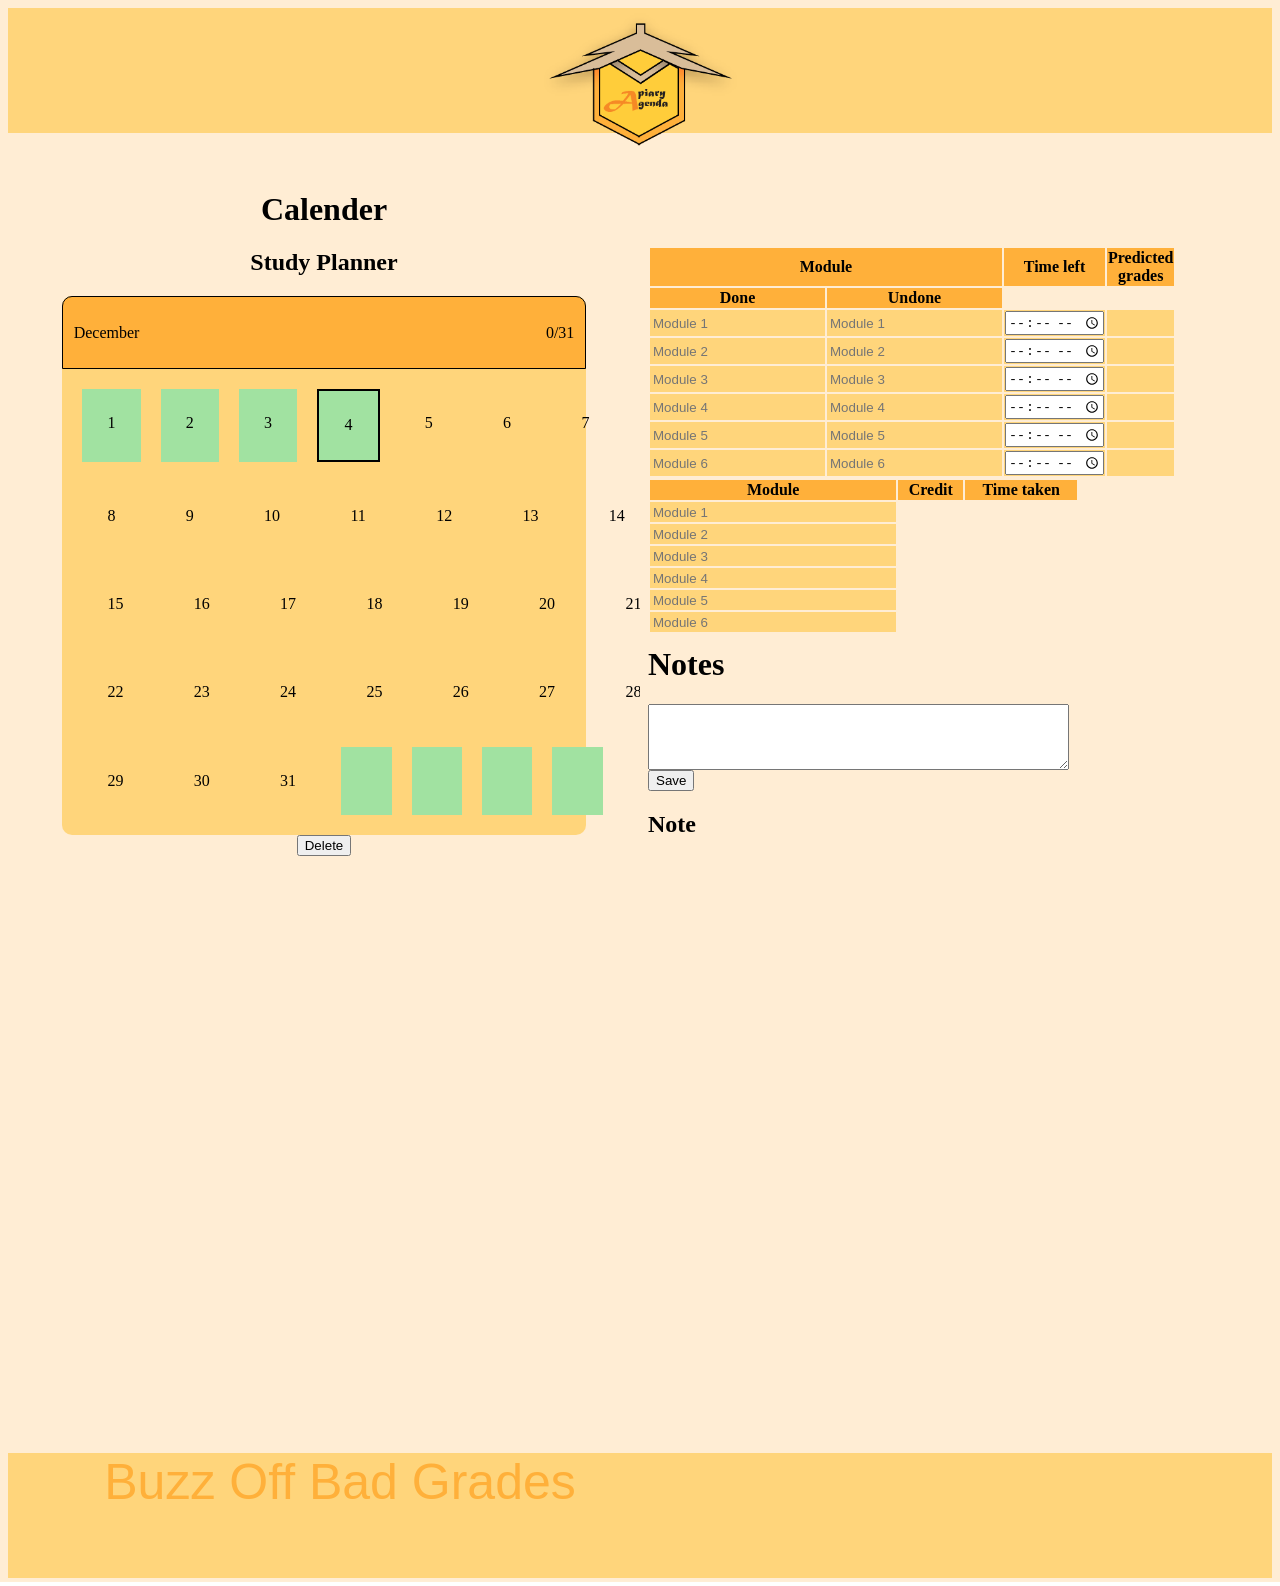
<file: index.html>
<html lang="en">
<head>
    <meta charset="UTF-8">
    <meta name="viewport" content="width=device-width, initial-scale=1.0">
    <title>Document</title>
    <link rel="stylesheet" type="text/css" href="styling.css">
    <style>
    </style>
</head>

<body id="back">
    
    <header>
        <img src="logo.png" alt="logo" width="225" height="145">
    </header>
    <iframe src="https://aliwarisha20042412-source.github.io/Study-Planner/WarishaCalender.html" frameborder="0" width="50%" height="970" id="calendar"></iframe>
    <iframe src="https://aliwarisha20042412-source.github.io/Study-Planner/AdaezeTables.html" frameborder="0" width="50%" height="400" id="tables"></iframe>
    <iframe src="https://aliwarisha20042412-source.github.io/Study-Planner/HadijahNotes.html" frameborder="0" width="50%" height="515" id="notes"></iframe>
    <iframe src="https://aliwarisha20042412-source.github.io/Study-Planner/calc.html" frameborder="0" width="300" height="90" id="calc"></iframe> 
    <iframe src="https://aliwarisha20042412-source.github.io/Study-Planner/AlexTimer.html" frameborder="0" width="350" height="150" id="timer"></iframe> 
    <iframe src="https://aliwarisha20042412-source.github.io/Study-Planner/AdaezeMascot.html" frameborder="0" width="600" height="280" id="mascot"></iframe>
    <footer>
        <p id="catchphrase">Buzz Off Bad Grades</p>
    </footer>

</body>
</html>
</file>
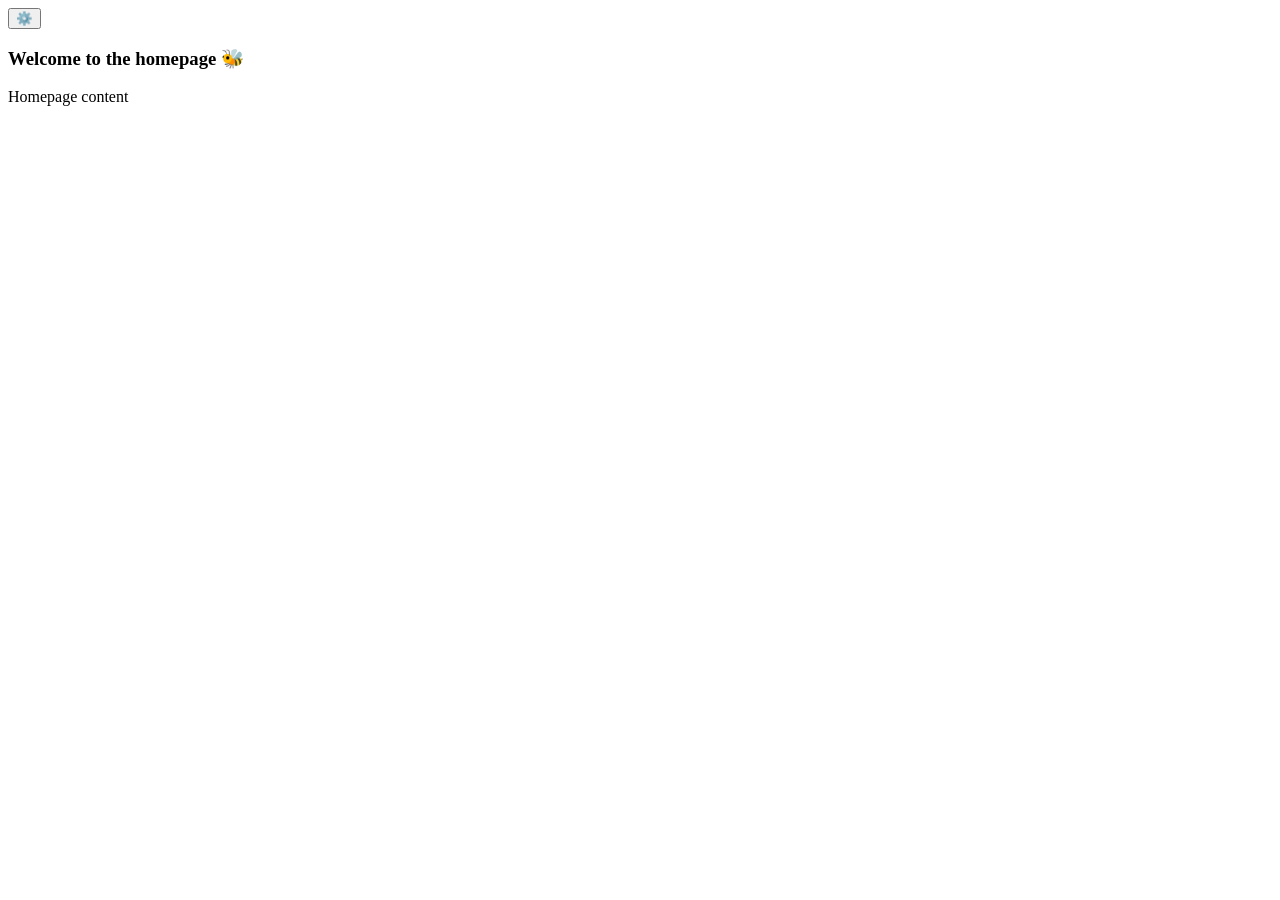
<file: AbbyMenu.html>
<!DOCTYPE html>
<html>
<head>
</head>
<body>

<div>
    <button id=menuButton onclick="toggleMenu()">⚙️</button>
</div>

<div id="tabs">
   <button class="tablinks" onclick="openTab(event, 'homepage')" id="defaultOpen">Homepage</button>
     <br>
     <button class="tablinks" onclick="openTab(event, 'menu')" >Menu</button>
     <br>
     <button class="tablinks" onclick="openTab(event, 'calendar')">Calendar</button>
     <br>
     <button class="tablinks" onclick="openTab(event, 'progress')">Progress</button>
     <br>
     <button class="tablinks" onclick="openTab(event, 'enterModules')">Enter Modules</button>
     <br>
     <button class="tablinks" onclick="openTab(event, 'viewModules')">View Modules</button>
</div>

<div id="homepage" class="tabcontent">
     <h3>Welcome to the homepage 🐝</h3>
     <p>Homepage content</p>
</div>

<div id="menu" class="tabcontent">
     <h3>Welcome to the Menu</h3>
    <p>Settings</p>
    <p>Profile</p>
     <p>Etc...</p>
</div>

<div id="calendar" class="tabcontent">
     <h3>Your calendar:</h3>
     <p>View your upcoming plans</p>
</div>

<div id="progress" class="tabcontent">
     <h3>Here's your progress!</h3>
     <p>Be proud and continue to work hard! Bzz 🐝</p>
</div>

<div id="enterModules" class="tabcontent">
    <h3>Enter your modules</h3>
    <p>What modules do you take?</p>
    <p>Take a look at your modules in your calendar!</p>
</div>

<div id="viewModules" class="tabcontent">
    <h3>View your modules</h3>
    <p>These are the modules you take</p>
</div>
<script>
function openTab(evt, tabName) {
     var i, tabcontent, tablinks;
     tabcontent = document.getElementsByClassName("tabcontent");
     for (i = 0; i < tabcontent.length; i++) {
        tabcontent[i].style.display = "none";
     }
     tablinks = document.getElementsByClassName("tablinks");
     for (i = 0; i < tablinks.length; i++) {
        tablinks[i].className = tablinks[i].className.replace(" active", "");
     }
     document.getElementById(tabName).style.display = "block";
     evt.currentTarget.className += " active";
}

// Get the element with id="defaultOpen" and click on it
document.getElementById("defaultOpen").click();

// Get the element with id="menuButton" and click on it
document.getElementById("menuButton").click();

function toggleMenu() {
     var menu = document.getElementById("tabs");
     if (menu.style.display === "none") {
        menu.style.display = "block";
     } else {
        menu.style.display = "none";
     }
}
</script>
</body>
</html>
</file>
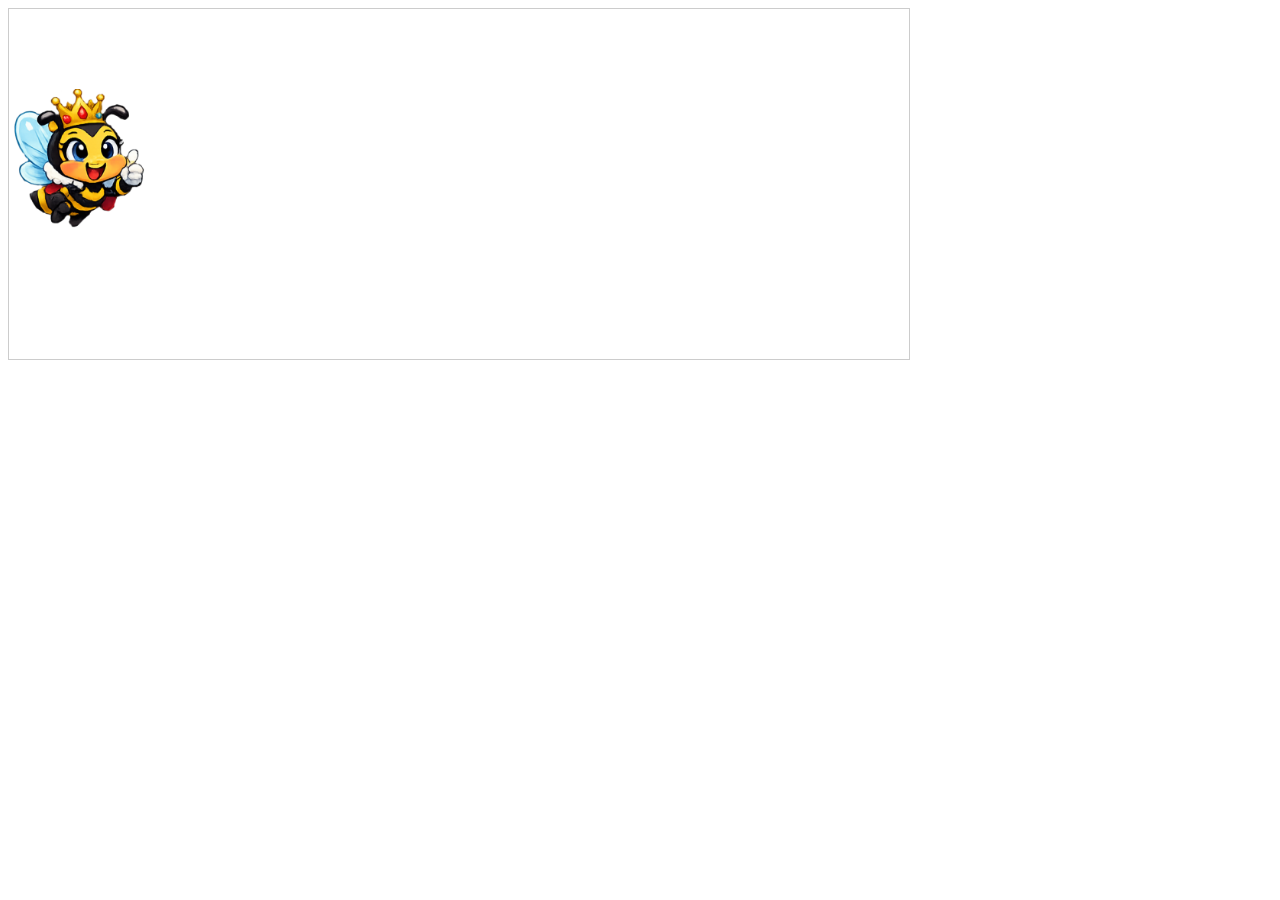
<file: AdaezeMascot.html>
<!doctype html>
<html>
<head>
  <meta charset="utf-8" />
  <style>
    #stage {
      width: 900px;
      height: 350px;
      border: 1px solid #ccc;
      position: relative;
      overflow: hidden;
    }
    #bee {
      position: absolute;
      width: 140px;
      height: 140px;
      left: 0px;
      top: 80px;
      image-rendering: auto;
      transform-origin: center;
    }
  </style>
</head>
<body>
  <div id="stage">
    <img id="bee" src="bee1.png" alt="bee">
  </div>

  <script>
  const frames = ["bee1.png","bee2.png","bee3.png","bee3.png"];
  const bee = document.getElementById("bee");
  const stage = document.getElementById("stage");

  let fi = 0;
  let x = 0;
  let vx = 1.2;         // ✅ SLOWER movement (try 0.8–2.0)
  let t = 0;

  const flapEvery = 10; // ✅ SLOWER animation (bigger = slower). Try 10–16

  function loop() {
    // change flap frame slowly
    if (t % flapEvery === 0) {
      fi = (fi + 1) % frames.length;
      bee.src = frames[fi];
    }

    

    // flip direction smoothly
    bee.style.transform = (vx >= 0) ? "scaleX(1)" : "scaleX(-1)";

    t++;
    requestAnimationFrame(loop);
  }

  loop();
</script>
</body>
</html>
</file>
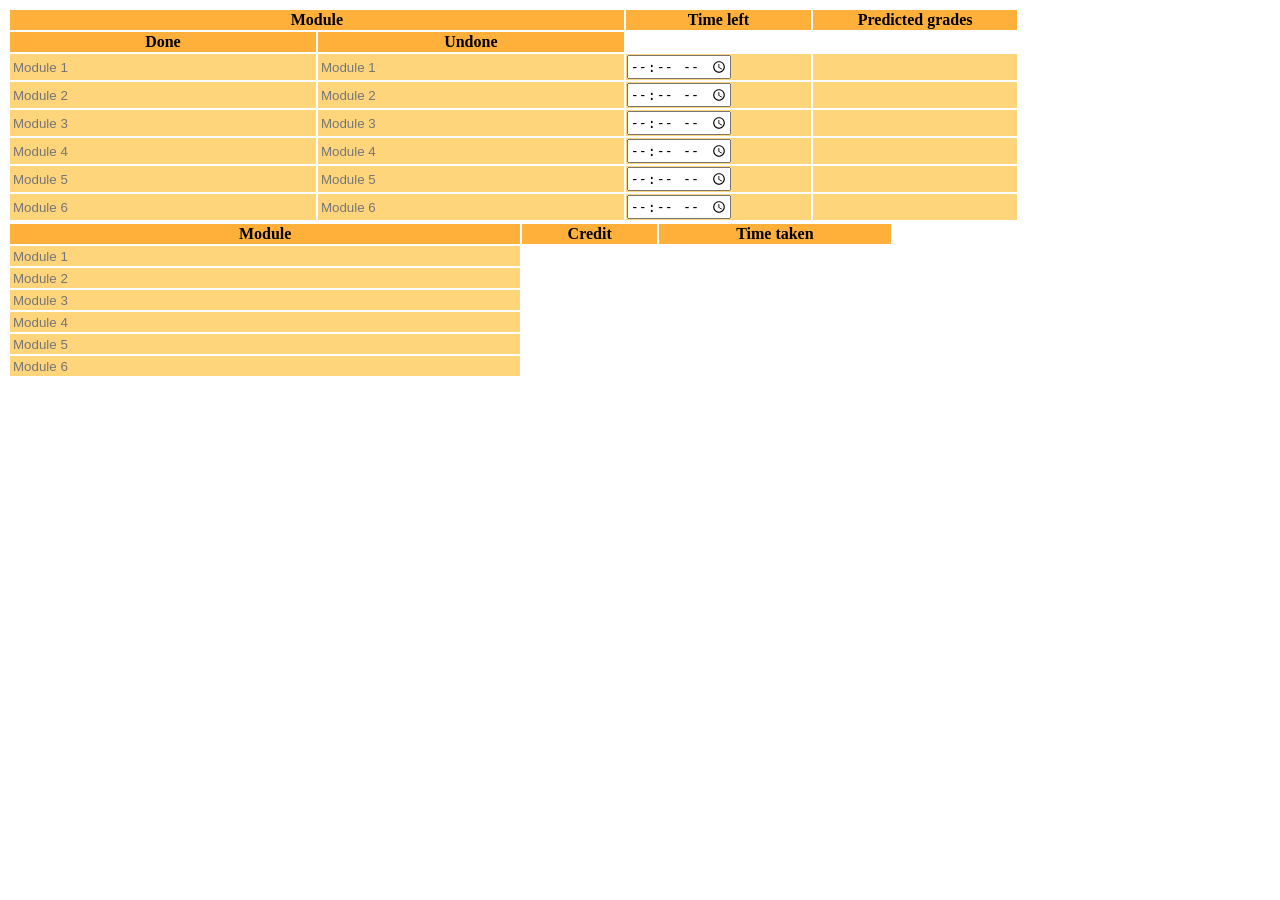
<file: AdaezeTables.html>
<!DOCTYPE html>
<html>
<head>
    <link rel="stylesheet" type="text/css" href="styling.css">
</head>

<body>

<table style="width: 80%; height: 100px;">
<tr>

<th colspan="2">Module</th>
<th>Time left</th>
<th>Predicted grades</th>

</tr>

<tr>
<th>Done</th>
<th>Undone</th>
</tr>

<tr>
    
    <td><input type = "text" id= "module" placeholder="Module 1" required/></td>
    <td><input type = "text" id= "module" placeholder="Module 1" required/></td>
    <td><input type = "time" id="timeleft" ></td>
    <td></td>
</tr>

<tr>
    
    <td><input type = "text" id= "module" placeholder="Module 2" required/></td>
    <td><input type = "text" id= "module" placeholder="Module 2" required/></td>
    <td><input type = "time" id="timeleft" ></td>
    <td></td>
</tr>

<tr>
   
    <td><input type = "text" id= "module" placeholder="Module 3" required/></td>
    <td><input type = "text" id= "module" placeholder="Module 3" required/></td>
    <td><input type = "time" id="timeleft" ></td>
    <td></td>
</tr>

<tr>
   
    <td><input type = "text" id= "module" placeholder="Module 4" required/></td>
    <td><input type = "text" id= "module" placeholder="Module 4" required/></td>
    <td><input type = "time" id="timeleft" ></td>
    <td></td>
</tr>

<tr>
   
    <td><input type = "text" id= "module" placeholder="Module 5" required/></td>
    <td><input type = "text" id= "module" placeholder="Module 5" required/></td>
    <td><input type = "time" id="timeleft" ></td>
    <td></td>
</tr>

<tr>
   
    <td><input type = "text" id= "module" placeholder="Module 6" required/></td>
    <td><input type = "text" id= "module" placeholder="Module 6" required/></td>
    <td><input type = "time" id="timeleft" ></td>
    <td></td>
</tr>

</table>

<table style="width: 70%; height: 100px;">
<tr>

<th>Module</th>
<th>Credit</th>
<th>Time taken</th>

</tr>

<tr>
    
    <td><input type = "text" id= "module" placeholder="Module 1" required/></td>

</tr>

<tr>
    
    <td><input type = "text" id= "module" placeholder="Module 2" required/></td>

</tr>

<tr>
   
    <td><input type = "text" id= "module" placeholder="Module 3" required/></td>

</tr>

<tr>
   
    <td><input type = "text" id= "module" placeholder="Module 4" required/></td>

</tr>

<tr>
   
    <td><input type = "text" id= "module" placeholder="Module 5" required/></td>

</tr>

<tr>
   
    <td><input type = "text" id= "module" placeholder="Module 6" required/></td>

</tr>
</table>


</body>

</html>
</file>
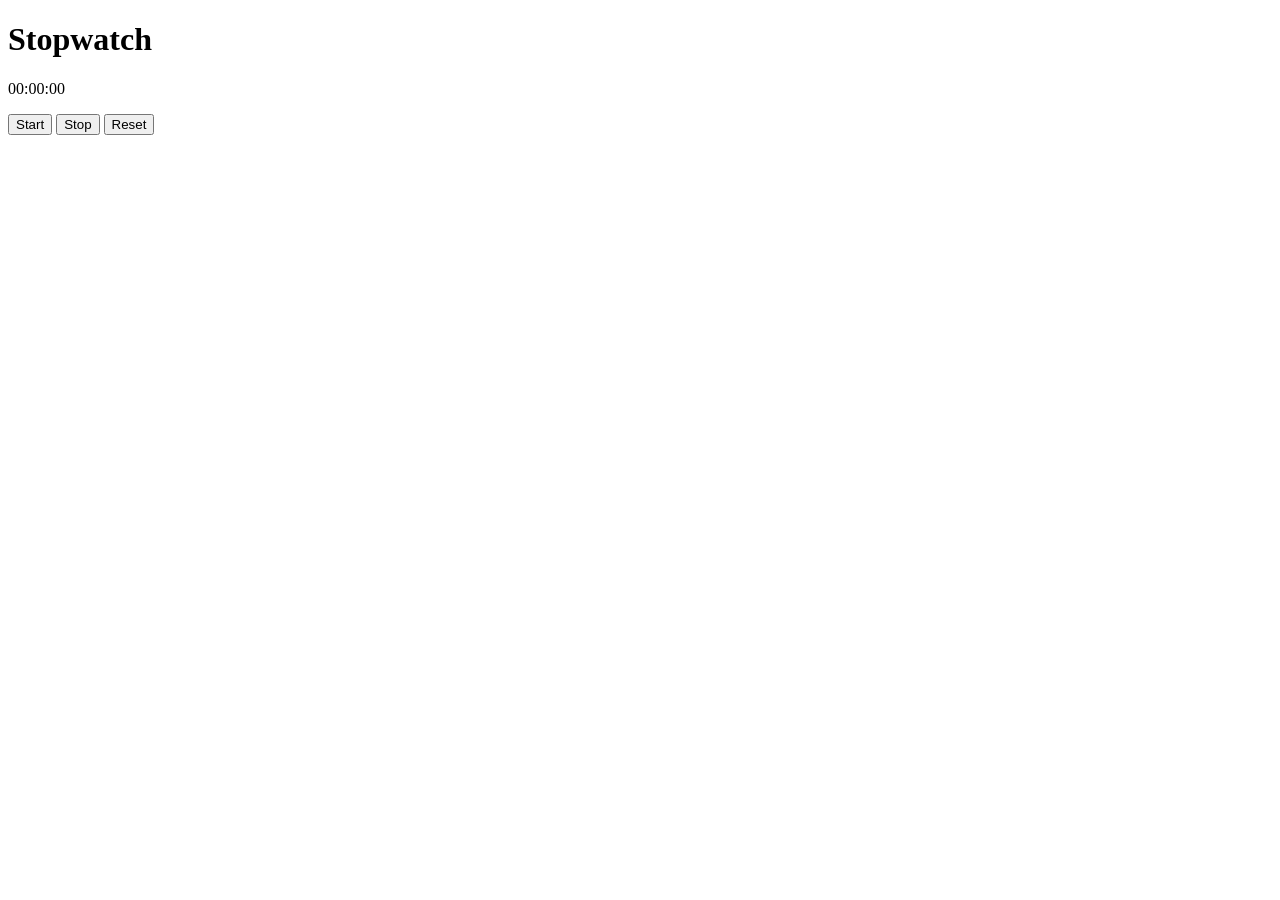
<file: AlexTimer.html>
<!DOCTYPE html>
  <html lang="en">
  <head>
    <meta charset="UTF-8">
    <meta http-equiv="X-UA Compatible" content="IE=edge">
    <meta name="viewport" content="width=device=width, initial-scale=1.0">
    <title>Stopwatch</title>
  </head>
  <body>
  
    <div class="containter">
      <h1>Stopwatch</h1>
      <p class="time">
        <span id="minutes">00</span>:<span id="seconds">00</span>:<span id="tens">00</span>
      </p>  
      <button id="Start">Start</button>
      <button id="Stop">Stop</button>
      <button id="Reset">Reset</button>
    </div>  
  </body>   
  <script> 
    window.onload = function(){
    let minutes = 0;
    let seconds = 0;
    let tens = 0;  


    let appendMinutes = document.querySelector('#minutes')
    let appendSeconds = document.querySelector('#seconds')
    let appendTens = document.querySelector('#tens')

    let startBtn = document.querySelector('#Start')
    let stopBtn = document.querySelector('#Stop')
    let resetBtn = document.querySelector('#Reset')
    let Interval;


    const startTimer = () => {
        tens++
        if (tens <= 9){
            appendTens.innerHTML = '0' + tens
        }
        if (tens > 9) {
            appendTens.innerHTML = tens
        }
        if (tens > 99) {
          seconds ++
          
          appendSeconds.innerHTML = seconds > 9 ? seconds : '0' + seconds; 
    
          tens = 0;
          appendTens.innerHTML = '0' + 0;
        }

        if (seconds > 59) {
          minutes++
          
          appendMinutes.innerHTML = minutes > 9 ? minutes : '0' + minutes 
          seconds = 0
          appendSeconds.innerHTML = '0' + 0; 
        }

    };

    startBtn.onclick = () => {
        clearInterval(Interval)
        Interval = setInterval(startTimer, 10);
    };

    stopBtn.onclick = () => {
      clearInterval(Interval)
    };
    resetBtn.onclick = () => {
      clearInterval(Interval)
      
      tens = 0
      seconds = 0
      minutes = 0
      appendTens.innerHTML = tens;
      appendSeconds.innerHTML = seconds;
      appendMinutes.innerHTML = minutes;
    };

    };
  </script>
</html>
</file>
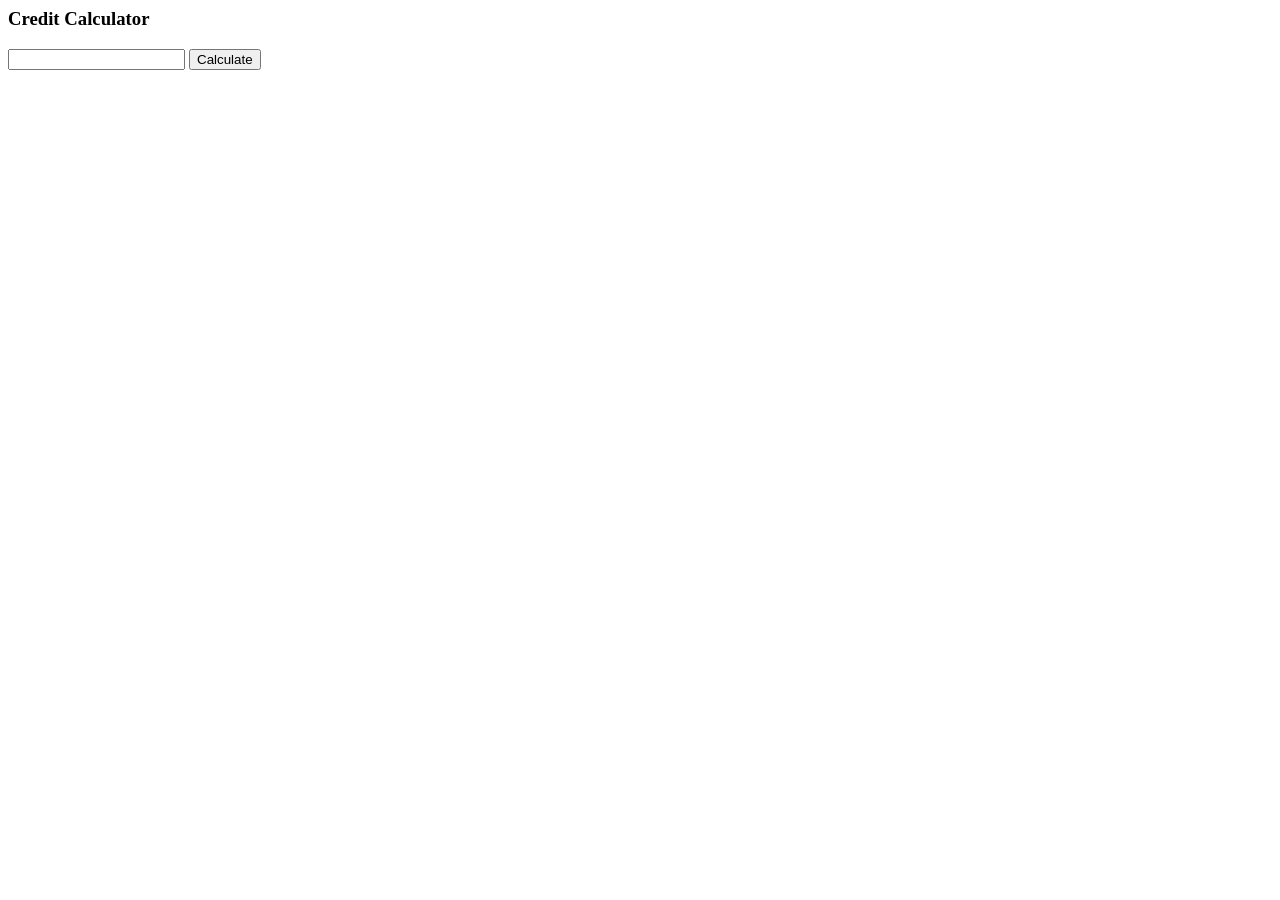
<file: calc.html>
<html>
<body>

<h3>Credit Calculator</h3>

<input id="credits">
<button onclick="go()">Calculate</button>

<p id="output"></p>

<script>
function go() {
  var c = document.getElementById("credits").value;
  document.getElementById("output").innerText =
    c * 10 + " hours of study needed";
}
</script>

</body>
</html>
</file>
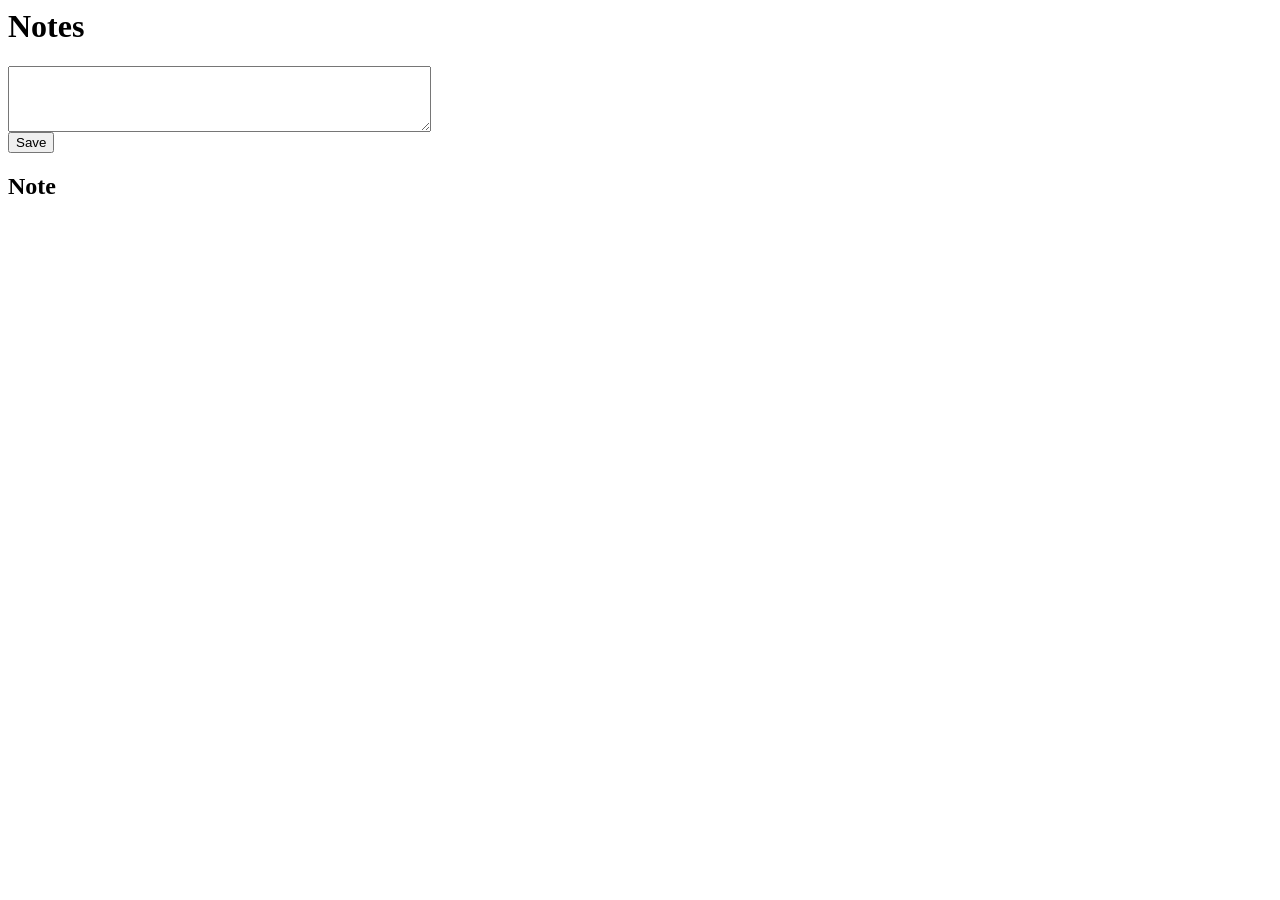
<file: HadijahNotes.html>
<html lang="en">
<head>
    <meta charset="UTF-8">
    <meta name="viewport" content="width=device-width, initial-scale=1.0">
    <title>Document</title>
</head>
<body>
    <h1>Notes</h1>
  <textarea id="StudyPlannerNote" name="StudyPlannerNote" rows="4" cols="50"></textarea>
  <br>
  <button onclick="myFunction()"> Save</button>
  <h2>Note</h2>
  <div id="SavedData" style="width: 300x; height: 400px;"></div>
</form>
</body>
<script>
    var count = 0;
    var input;
    var output;
    function myFunction(){
        input= document.getElementById("StudyPlannerNote").value;
            localStorage.setItem("note", input);
            
    }
        
        //  document.getElementById('SavedData').innerText = output;


    if ("note" !="") {
        output = localStorage.getItem("note");
        document.getElementById('SavedData').innerText = output;
    }
</script>
</html>
</file>
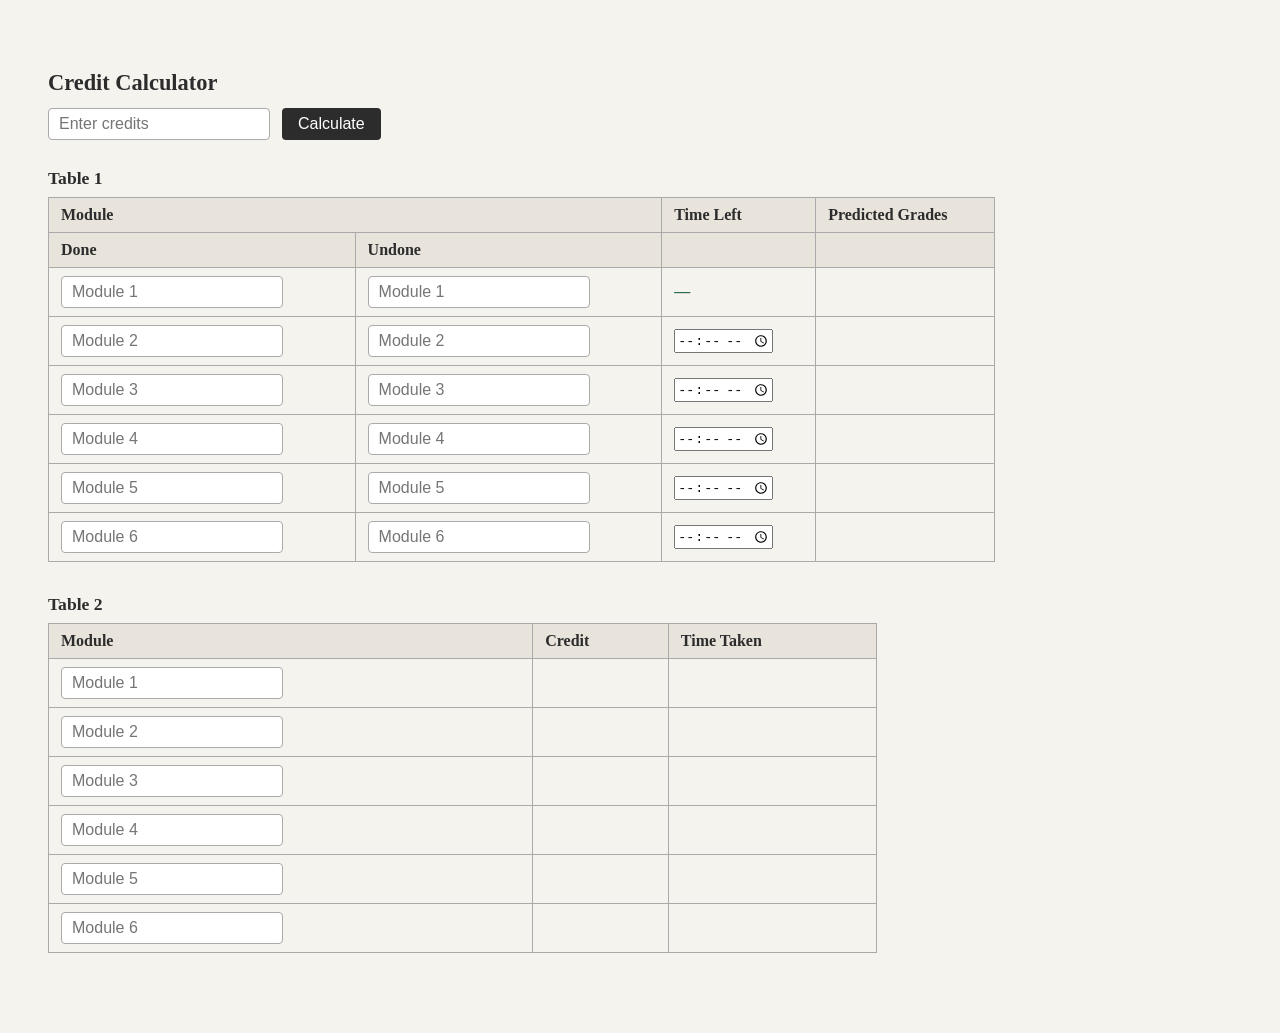
<file: tableHoursFunction.html>
<!DOCTYPE html>
<html lang="en">
<head>
  <meta charset="UTF-8">
  <title>Credit Calculator</title>
  <style>
    body {
      font-family: Georgia, serif;
      background: #f5f3ee;
      color: #2c2c2c;
      padding: 40px;
    }

    h3 {
      font-size: 1.4rem;
      margin-bottom: 12px;
    }

    input[type="text"] {
      padding: 6px 10px;
      font-size: 1rem;
      border: 1px solid #aaa;
      border-radius: 4px;
    }

    button {
      padding: 7px 16px;
      font-size: 1rem;
      background: #2c2c2c;
      color: #fff;
      border: none;
      border-radius: 4px;
      cursor: pointer;
      margin-left: 8px;
    }

    button:hover {
      background: #555;
    }

    #output {
      margin: 12px 0 28px;
      font-style: italic;
      color: #555;
    }

    h4 {
      margin: 28px 0 8px;
      font-size: 1.1rem;
    }

    table {
      border-collapse: collapse;
      margin-bottom: 32px;
    }

    th, td {
      border: 1px solid #aaa;
      padding: 8px 12px;
      text-align: left;
    }

    th {
      background: #e8e4dc;
    }

    #hours_ {
      font-weight: bold;
      color: #2c6e49;
    }

    table:first-of-type { width: 80%; }
    table:last-of-type  { width: 70%; }
  </style>
</head>
<body>
  <h3>Credit Calculator</h3>
  <input id="credits" type="text" placeholder="Enter credits">
  <button onclick="go()">Calculate</button>
  <p id="output"></p>

  <h4>Table 1</h4>
  <table>
    <tr>
      <th colspan="2">Module</th>
      <th>Time Left</th>
      <th>Predicted Grades</th>
    </tr>
    <tr>
      <th>Done</th>
      <th>Undone</th>
      <th></th>
      <th></th>
    </tr>
    <tr>
      <td><input type="text" placeholder="Module 1"></td>
      <td><input type="text" placeholder="Module 1"></td>
      <td id="hours_">—</td>
      <td></td>
    </tr>
    <tr>
      <td><input type="text" placeholder="Module 2"></td>
      <td><input type="text" placeholder="Module 2"></td>
      <td><input type="time"></td>
      <td></td>
    </tr>
    <tr>
      <td><input type="text" placeholder="Module 3"></td>
      <td><input type="text" placeholder="Module 3"></td>
      <td><input type="time"></td>
      <td></td>
    </tr>
    <tr>
      <td><input type="text" placeholder="Module 4"></td>
      <td><input type="text" placeholder="Module 4"></td>
      <td><input type="time"></td>
      <td></td>
    </tr>
    <tr>
      <td><input type="text" placeholder="Module 5"></td>
      <td><input type="text" placeholder="Module 5"></td>
      <td><input type="time"></td>
      <td></td>
    </tr>
    <tr>
      <td><input type="text" placeholder="Module 6"></td>
      <td><input type="text" placeholder="Module 6"></td>
      <td><input type="time"></td>
      <td></td>
    </tr>
  </table>

  <h4>Table 2</h4>
  <table>
    <tr>
      <th>Module</th>
      <th>Credit</th>
      <th>Time Taken</th>
    </tr>
    <tr>
      <td><input type="text" placeholder="Module 1"></td>
      <td></td>
      <td></td>
    </tr>
    <tr>
      <td><input type="text" placeholder="Module 2"></td>
      <td></td>
      <td></td>
    </tr>
    <tr>
      <td><input type="text" placeholder="Module 3"></td>
      <td></td>
      <td></td>
    </tr>
    <tr>
      <td><input type="text" placeholder="Module 4"></td>
      <td></td>
      <td></td>
    </tr>
    <tr>
      <td><input type="text" placeholder="Module 5"></td>
      <td></td>
      <td></td>
    </tr>
    <tr>
      <td><input type="text" placeholder="Module 6"></td>
      <td></td>
      <td></td>
    </tr>
  </table>

  <script>
    function go() {
      var c = document.getElementById("credits").value;
      var hours = c * 10;
      document.getElementById("output").innerText = hours + " hours of study needed";
      document.getElementById("hours_").innerText = hours + "h";
    }
  </script>

</body>
</html>
</file>
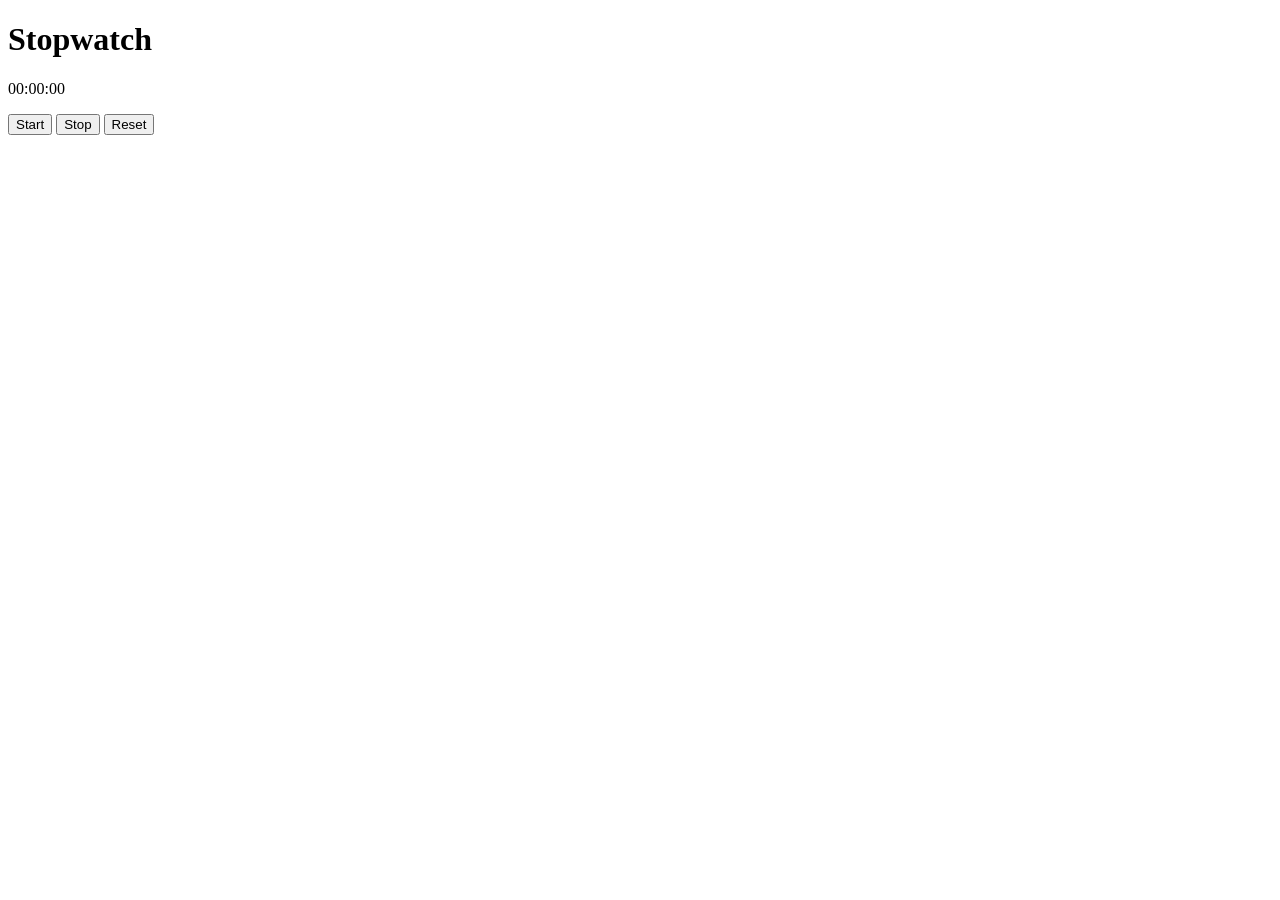
<file: timer.html>
<!DOCTYPE html>
  <html lang="en">
  <head>
    <meta charset="UTF-8">
    <meta http-equiv="X-UA Compatible" content="IE=edge">
    <meta name="viewport" content="width=device=width, initial-scale=1.0">
    <title>Stopwatch</title>
  </head>
  <body>
  
    <div class="containter">
      <h1>Stopwatch</h1>
      <p class="time">
        <span id="minutes">00</span>:<span id="seconds">00</span>:<span id="tens">00</span>
      </p>  
      <button id="Start">Start</button>
      <button id="Stop">Stop</button>
      <button id="Reset">Reset</button>
    </div>  
  </body>   
  <script> 
    window.onload = function(){
    let minutes = 0;
    let seconds = 0;
    let tens = 0;  


    let appendMinutes = document.querySelector('#minutes')
    let appendSeconds = document.querySelector('#seconds')
    let appendTens = document.querySelector('#tens')

    let startBtn = document.querySelector('#Start')
    let stopBtn = document.querySelector('#Stop')
    let resetBtn = document.querySelector('#Reset')
    let Interval;


    const startTimer = () => {
        tens++
        if (tens <= 9){
            appendTens.innerHTML = '0' + tens
        }
        if (tens > 9) {
            appendTens.innerHTML = tens
        }
        if (tens > 99) {
          seconds ++
          
          appendSeconds.innerHTML = seconds > 9 ? seconds : '0' + seconds; 
    
          tens = 0;
          appendTens.innerHTML = '0' + 0;
        }

        if (seconds > 59) {
          minutes++
          
          appendMinutes.innerHTML = minutes > 9 ? minutes : '0' + minutes 
          seconds = 0
          appendSeconds.innerHTML = '0' + 0; 
        }

    };

    startBtn.onclick = () => {
        clearInterval(Interval)
        Interval = setInterval(startTimer, 10);
    };

    stopBtn.onclick = () => {
      clearInterval(Interval)
    };
    resetBtn.onclick = () => {
      clearInterval(Interval)
      
      tens = 0
      seconds = 0
      minutes = 0
      appendTens.innerHTML = tens;
      appendSeconds.innerHTML = seconds;
      appendMinutes.innerHTML = minutes;
    };

    };
  </script>
</html>
</file>
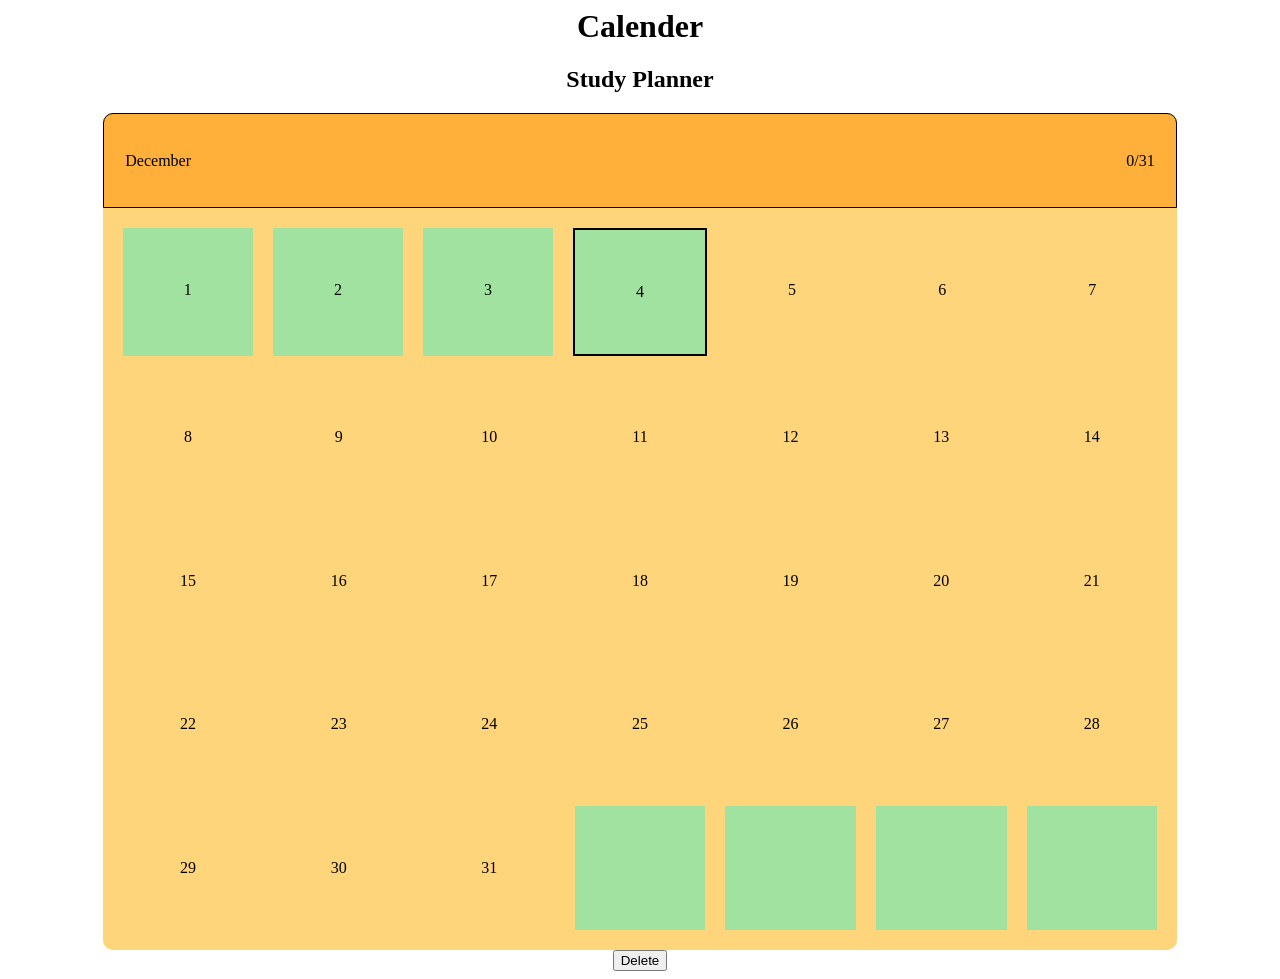
<file: WarishaCalender.html>
<html lang="en">
<head>
    <meta charset="UTF-8">
    
    <title>Study Planner</title>
</head>
<body>
    <h1 class="main">Calender</h1>
    <h2 id="main2">Study Planner</h2>

    <div class="Calender">
        <div class="calh1">
            <p class="month" id="month">Month</p>
            <p id="revision">Revisions done</p>


        </div>
        <div class="calcontent">

            <div class="revision1">
                <div class="week">
                    <div class="day">
                        1
                    </div>
                    <div class="day">
                        1
                    </div>
                    <div class="day">
                        1
                    </div>
                    <div class="day">
                        1
                    </div>
                    <div class="day">
                        1
                    </div>
                    <div class="day">
                        1
                    </div>
                    <div class="day">
                        1
                    </div>
                </div>
                <div class="week">
                    <div class="day">
                        1
                    </div>
                    <div class="day">
                        1
                    </div>
                    <div class="day">
                        1
                    </div>
                    <div class="day">
                        1
                    </div>
                    <div class="day">
                        1
                    </div>
                    <div class="day">
                        1
                    </div>
                    <div class="day">
                        1
                    </div>
                </div>
                <div class="week">
                    <div class="day">
                        1
                    </div>
                    <div class="day">
                        1
                    </div>
                    <div class="day">
                        1
                    </div>
                    <div class="day">
                        1
                    </div>
                    <div class="day">
                        1
                    </div>
                    <div class="day">
                        1
                    </div>
                    <div class="day">
                        1
                    </div>
                </div>
                <div class="week">
                    <div class="day">
                        1
                    </div>
                    <div class="day">
                        1
                    </div>
                    <div class="day">
                        1
                    </div>
                    <div class="day">
                        1
                    </div>
                    <div class="day">
                        1
                    </div>
                    <div class="day">
                        1
                    </div>
                    <div class="day">
                        1
                    </div>
                </div>
                <div class="week">
                    <div class="day">
                        1
                    </div>
                    <div class="day">
                        1
                    </div>
                    <div class="day">
                        1
                    </div>
                    <div class="day">
                        1
                    </div>
                    <div class="day">
                        1
                    </div>
                    <div class="day">
                        1
                    </div>
                    <div class="day">
                        1
                    </div>
                </div>
            </div>

        </div>
    </div>
    <button class="delete">Delete</button>
</body>
<style>
    body{
        text-align: center;
    }
    .Calender{
        border-radius: 10px 10px 10px 10px;
        width: 85%;
        background-color: #FFD57B;;
        margin: auto;
        text-align: center;

    }
    .calh1{
        background-color: #FFB03A;
        display: flex;
        justify-content: space-between;
        border-radius: 10px 10px 0px 0px;
        padding: 2%;
        border: 1px solid black;
    }
    .calcontent{

        padding: 10px;

    }
    .week{
        display: flex;

    }
    .day{
        width: 10%;
        margin: 10px;
        padding: 5%;
        text-align: center;
        
       
    
    }



</style>

    <script>
        /* this is the functionality of dates and stuff, im using the built in data function*/

        var date = new Date();
        // loads the date on the console, testing it out
    
        console.log(date);
        // we are not getting that info from console and displayng it on the calennder
        var curmonth = date.getMonth();
        var curday = date.getDay();
        var curdate = date.getDate();
        var curyear = date.getFullYear();
        // testing again to console
        console.log(curmonth);
        console.log(curday);
        console.log(curyear);
        console.log(curdate);

        // to display the months on top i've made a list
        var months = [
            "January",
            "February",
            "March",
            "April",
            "May",
            "June",
            "July",
            "August",
            "September",
            "October",
            "November",
            "December",
          ];
        //   now i'll take the number from the console that we got which is the 1 or other number in the list corresponding
        // to February and display the corresponding one

        var displaymonth = document.getElementsByClassName("month")
        // so the previous placeholder of month called month got replaced by the list named months with the value generated by the 
        // curmonth built in option
        month.innerHTML = months[curmonth];


        
        // this section allows me to add the dates into the days instead of all of them being 1
        // first is to create a list of all the days in a singular month for all 12 months
        var monthdays= [31,28,31,30,31,30,31,31,30,31,30,31]
        //  next line allows me to have the corresponding days according to the current month

        // calender excludes leap years

        var curmonthdays= monthdays[curmonth];
        
        var totdays= document.getElementById("revision")
        totdays.innerHTML = "0/"+curmonthdays;

        // this section will allow me to loop throught the days and rows to keep track of what day we're on
        // setting up counters
        var daycount= 0;
        var rowcount=0;                 
        var week = document.getElementsByClassName("week");
        // goig through the different rows
        for (var i=0; i<week.length; i=i+1){
            // console.log(row);
            // console.log(daycounter);
            console.log (week);
            // refers to each column and will go through it one by one
            var day = week[rowcount].getElementsByClassName("day");
            // grabs every day class and goes through it using the counter
            for (var j = 0; j < day.length; j=j+1) {
                // loop throughs the list so 7 days
                // -1 as calendar starts from 1 and not 0
                if (daycount == curdate -1) {
                    // >>>>>>>>>>>>
                    day[j].setAttribute ("style", "background-color: black");
                    day[j].setAttribute ("style", "border: 2px solid black");
                    
                }
                
            
        
            // this section will allow the extra days to not appear on screen so if there are 28 days, the extra days shold disappear

            if (daycount< curmonthdays) {
                day[j].innerHTML = daycount +1;
                day[j].setAttribute("id", "day"+ (daycount + 1));
                daycount= daycount+1;
            }
            else{
                day[j].innerHTML = ""
                day[j].setAttribute ("style","background-color:rgb(161, 226, 161)");

                }
            }
            rowcount=rowcount+1;
        }
        // this section allows us to check whether the revision has been completed for that day
        
        var sessionsdone= 0;
        var done = new Array(31);  //31 possible days ever


     for (var i = 0; i < daycount; i=i+1) {
            var tempstr =   //temporary string 
            ''.concat (curmonth +1) + '-' .concat(i+1)+ '-' .concat (curyear); //key
            console.log (tempstr);

            var tempday = localStorage.getItem(tempstr);
            console.log(tempday);
            if (tempday == null || tempday == "false") { //value
                localStorage.setItem(tempstr, "false"); //value
            }
            else if (tempday === "true"){ //value
                sessionsdone = sessionsdone +1;
            }

            totdays.innerHTML = sessionsdone + "/" + curmonthdays;
        }
        console.log("done array: " + done);
        console.log("days done: " + sessionsdone)
        
        // style of the background according to if the revision session has been completed

        for (var i = 0; i< curdate; i=i+1){
            var tempstr =   //temporary string 
            ''.concat (curmonth +1) + '-' .concat(i+1)+ '-' .concat (curyear); //key
            console.log (tempstr);

        var daypicked = localStorage.getItem(tempstr);
            console.log(i+1+ ":" + daypicked); //test
            var daypickeddiv = document.getElementById("day" + (i+1));
            if (daypicked === "true"){
                daypickeddiv.style.backgroundColor = "beige";
                
            }
            else if (daypicked === "false"){
                daypickeddiv.style.backgroundColor = "rgb(161, 226, 161";
                
            }
        }

            //now the calender wll update depending on if there was a revision session
            
            var daydiv = document.querySelectorAll(".day");
            for (var i=0; i < curdate; i=i+1){
                 
                console.log(i); //test passed
                daydiv[i].onclick = function(e){// e represents the event that happens
                    console.log(e);
                    var num = e.target.innerHTML;
                    var dayselected = document.getElementById(e.target.id);
                   var storestr = 
                   ''.concat (curmonth +1) + '-' .concat(num)+ '-' .concat (curyear);//key
                    
                    if (localStorage.getItem(storestr) === "false"){
                        dayselected.style.backgroundColor = "beige";
                        localStorage.setItem(storestr, true);
                        sessionsdone = sessionsdone+1;
                    }
                    else if (localStorage.getItem(storestr)=== "true"){
                        dayselected.style.backgroundColor = "rgb(161, 226, 161";
                        localStorage.setItem(storestr, false);
                        sessionsdone = sessionsdone-1;
                    }                                                                       

                    totdays.innerHTML = sessionsdone + "/" + curmonthdays;
                    console.log(sessionsdone, curdate); //test
                    if (sessionsdone === curdate){
                        alert("well done on getting one day closer to your desired grade");
                    }
                    

                }
                
            }


        
        </script>
</html>
</file>
<file: styling.css>
/* TABLES STYLING */

#module{
      background-color: #FFD57B;
      border: none;
}

th{
      background-color: #FFB03A;
}

td{
      background-color: #FFD57B;
}

/* HOME PAGE STYLING */

#back{
      background-image: url('background.png');
      background-size: cover;
}

header{
      background-color: #FFD57B;
      text-align: center;
      height: 125px;
}

#calendar{
      float: left;
      margin-top: 50px;
}

#tables{
      margin-top: 105px;
}

#calc{
      float: left;
      margin-left: 4%;
}

#timer{
      margin-left: 20%;
      float: left;
}

#mascot{
      float: right;
}

footer{
      margin-top: 300px;
      margin-bottom: 0px;
      background-color: #FFD57B;
      height: 125px;
}

#catchphrase{
      font-size: 50px;
      font-family: Impact, Haettenschweiler, 'Arial Narrow Bold', sans-serif;
      color: #FFB03A;
      text-align: center;
}
</file>
